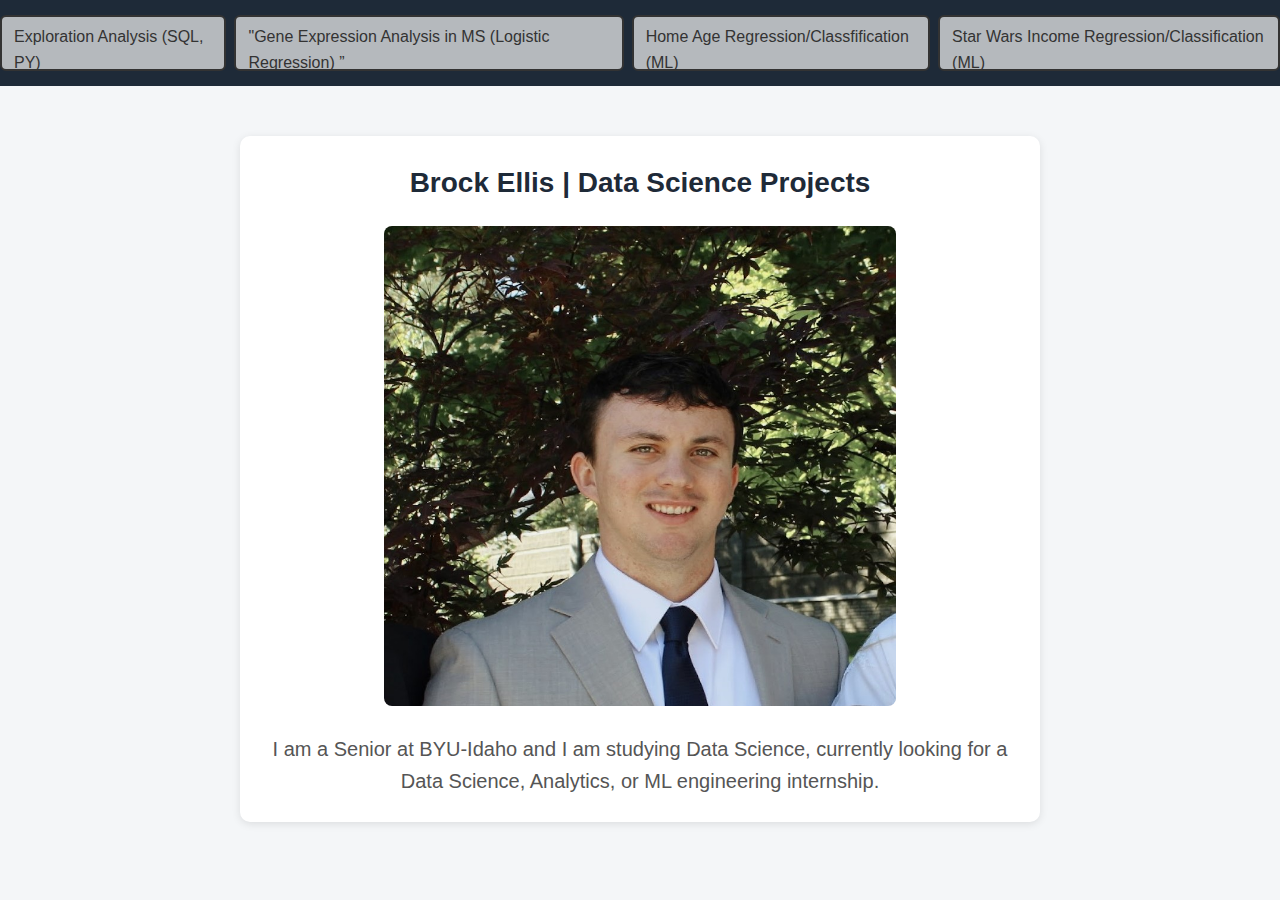
<file: index.html>
<!DOCTYPE html>
<html lang="en">
<head>
    <meta charset="UTF-8">
    <meta name="viewport" content="width=, initial-scale=1.0">
    <title>Home</title>
    <link rel="stylesheet" href="CSS/style.css">
</head>
<body>
    <header>
        <nav>
            <a href="HTML/Analytics_MLB_TeamROI_BostonVsMiami.html">Exploration Analysis (SQL, PY) </a>
            <a href="HTML/Final_1.html">"Gene Expression Analysis in MS (Logistic Regression) ”</a>
            <a href="HTML/Home_Age_Prediction_ML.html">Home Age Regression/Classfification (ML) </a>
            <a href="HTML/ML_StarWars_Prediciton.html">Star Wars Income Regression/Classification (ML) </a>
        </nav>
    </header>
    <main>
        <h1>Brock Ellis | Data Science Projects</h1>
        <img src="brock.jpg" alt="a head shot of Brock Ellis" width="300"/>
        <p>I am a Senior at BYU-Idaho and I am studying Data Science, currently looking for
           a Data Science, Analytics, or ML engineering internship.</p>
    </main>
</body>
</html>
</file>
<file: CSS/style.css>
/* Global Reset */
* {
  margin: 0;
  padding: 0;
  box-sizing: border-box;
  font-family: "Segoe UI", Tahoma, Geneva, Verdana, sans-serif;
}

body {
  background-color: #f4f6f8;
  color: #333;
  line-height: 1.6;
}

/* Header & Navigation */
header {
  background: #1e2a38;
  padding: 15px 0;
}

nav {
    height: 3.5em;
  display: flex;  
  font-size: 1em; 
  gap: .5em; 
  justify-content: center;
}

nav a {
  display: inline-block; 
  padding: 7px 12px;   
  border: 2px solid #333;  
  border-radius: 6px;      
  text-decoration: none;  
  color: #333;            
  background-color: #f9f9f9b0; 
  transition: 0.3s;     
}

nav a:hover {
  background-color: #6a95c6; 
  border-color: #000;      
}


/* Main Content */
main {
  max-width: 50em;
  margin: 50px auto;
  padding: 25px;
  background: #fff;
  border-radius: 10px;
  box-shadow: 0 2px 8px rgba(0,0,0,0.1);
  text-align: center;
}

h1 {
  font-size: 1.75em;
  color: #1e2a38;
  margin-bottom: 20px;s
}

img {;
    height: 30em;
    width: 32em;
  border-radius: 8px;
  margin-bottom: 20px;
}

p {
  font-size: 1.25em;
  color: #555;
}

/* Responsive */
@media (max-width: 600px) {
  nav {
    flex-direction: column;
    gap: 10px;
  }
  h1 {
    font-size: 1.5rem;
  }
  img {
    width: 90%;
  }
}
</file>
